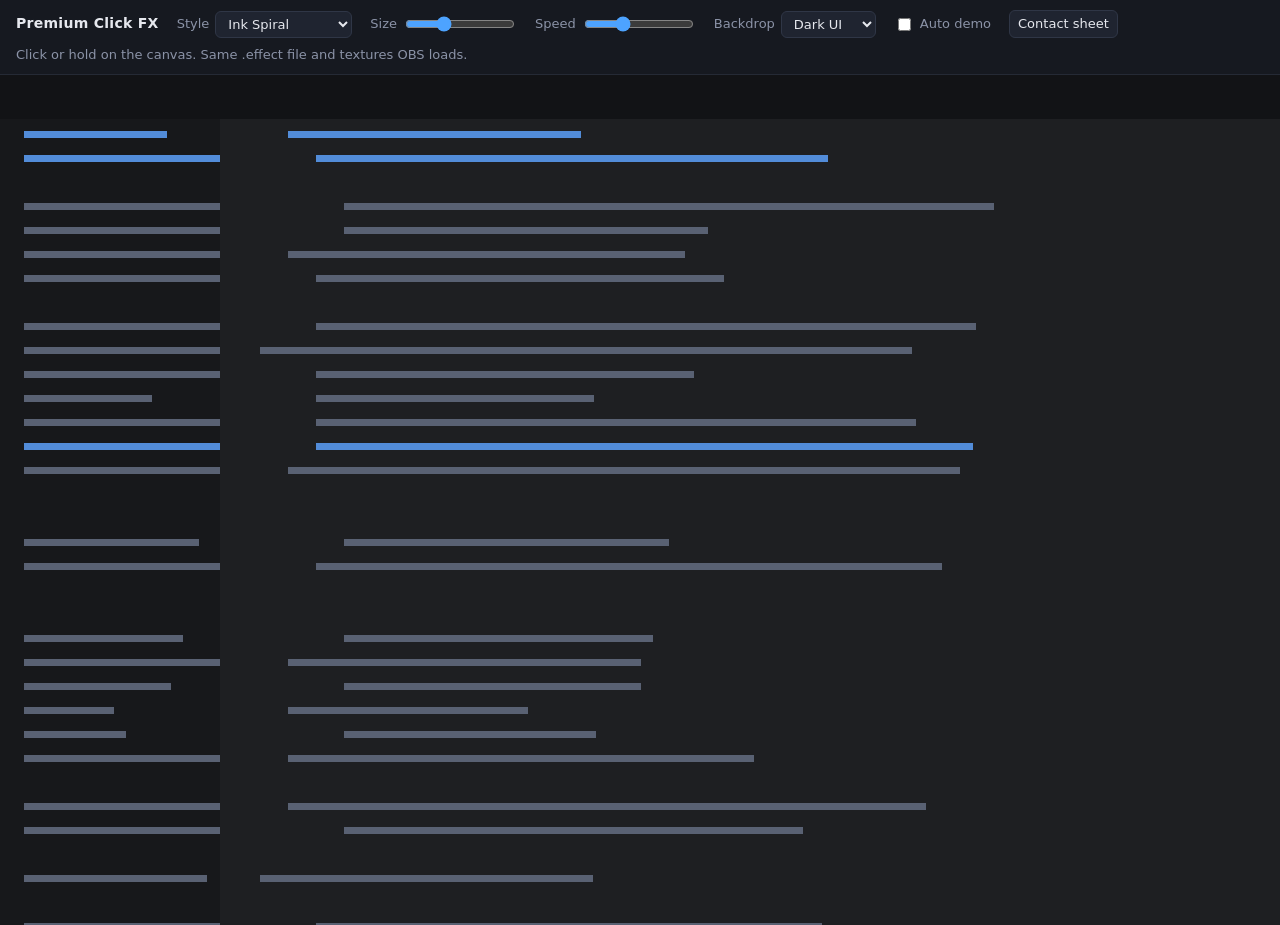
<file: click_fx/tools/preview/index.html>
<!doctype html>
<html lang="en">
<head>
<meta charset="utf-8">
<meta name="viewport" content="width=device-width, initial-scale=1">
<title>Click FX Preview</title>
<style>
  :root {
    --bg: #0e1014;
    --panel: #161920;
    --line: #252a35;
    --text: #e6e8ee;
    --muted: #8b93a7;
    --accent: #4da3ff;
  }
  html, body { margin: 0; height: 100%; background: var(--bg); color: var(--text);
    font: 13px/1.4 system-ui, -apple-system, "Segoe UI", sans-serif; }
  header { display: flex; flex-wrap: wrap; gap: 8px 18px; align-items: center;
    padding: 10px 16px; background: var(--panel); border-bottom: 1px solid var(--line); }
  header strong { font-size: 14px; letter-spacing: .02em; }
  label { display: flex; gap: 6px; align-items: center; color: var(--muted); }
  select, button { font: inherit; color: var(--text); background: #1f2430; border: 1px solid #2f3646;
    border-radius: 6px; padding: 4px 8px; }
  button:hover, select:hover { border-color: var(--accent); }
  input[type=range] { width: 110px; accent-color: var(--accent); }
  #stage { position: relative; }
  canvas { display: block; width: 100%; height: calc(100vh - 50px); cursor: crosshair; touch-action: none; }
  #labels { position: absolute; inset: 0; pointer-events: none; }
  #labels span { position: absolute; font: 11px/1 ui-monospace, Consolas, monospace; color: #c9d1e0;
    background: rgba(0, 0, 0, .55); padding: 3px 5px; border-radius: 4px; }
  #err { position: fixed; left: 16px; right: 16px; bottom: 16px; max-height: 45vh; overflow: auto; margin: 0;
    padding: 12px; background: #2a1215; color: #ffb4b4; border: 1px solid #5c2329; border-radius: 8px;
    font: 12px/1.45 ui-monospace, Consolas, monospace; white-space: pre-wrap; display: none; }
  .hint { color: var(--muted); }
  @media (max-width: 640px) { input[type=range] { width: 80px; } .hint { display: none; } }
</style>
</head>
<body>
<header>
  <strong>Premium Click FX</strong>
  <label>Style <select id="style"></select></label>
  <label>Size <input id="size" type="range" min="0.5" max="2" step="0.05" value="1"></label>
  <label>Speed <input id="speed" type="range" min="0.5" max="2" step="0.05" value="1"></label>
  <label>Backdrop <select id="bg">
    <option value="0">Dark UI</option>
    <option value="1">Light UI</option>
    <option value="2">Mid grey</option>
  </select></label>
  <label><input id="auto" type="checkbox"> Auto demo</label>
  <button id="sheetBtn">Contact sheet</button>
  <span class="hint">Click or hold on the canvas. Same .effect file and textures OBS loads.</span>
</header>
<div id="stage">
  <canvas id="c"></canvas>
  <div id="labels"></div>
</div>
<pre id="err"></pre>
<script>
"use strict";

// Mirror of STYLES in premium_click_fx.lua (keep in sync).
const STYLES = [
  { name: "Ink Spiral",     tech: "Ink",      dur: 1.25, rmul: 1.0,  ext: [-1.5, -1.5, 1.5, 1.5],
    colors: ["#FF4136", "#FFB3A7", "#000000", "#000000"] },
  { name: "Sci-Fi Pulse",   tech: "SciFi",    dur: 0.78, rmul: 1.0,  ext: [-1.8, -1.8, 1.8, 1.8],
    colors: ["#1E8BFF", "#6FF4FF", "#E8FBFF", "#000000"] },
  { name: "Inferno Burst",  tech: "Fire",     dur: 1.3,  rmul: 0.95, ext: [-1.6, -2.3, 1.6, 1.2],
    colors: ["#FF7A1A", "#7A0A00", "#000000", "#000000"] },
  { name: "MoGraph Pop",    tech: "Pop",      dur: 0.85, rmul: 0.9,  ext: [-1.5, -1.5, 1.5, 1.65],
    colors: ["#FF4F81", "#FFC93C", "#2EC4B6", "#7B5CFF"] },
  { name: "Liquid Splash",  tech: "Liquid",   dur: 1.1,  rmul: 0.85, ext: [-1.4, -1.4, 1.4, 1.45],
    colors: ["#8B5CF6", "#F0ABFC", "#1E1035", "#000000"] },
  { name: "Halftone Shock", tech: "Halftone", dur: 0.7,  rmul: 0.9,  ext: [-1.65, -1.65, 1.65, 1.65],
    colors: ["#FFE14D", "#FF3B30", "#141414", "#FF8A00"] },
];
const HOLD_EXT = [-0.8, -1.05, 0.8, 0.8], HOLD_DELAY = 0.12, HOLD_FADE_IN = 0.08, HOLD_FADE_OUT = 0.15;

const params = new URLSearchParams(location.search);
const canvas = document.getElementById("c");
const gl = canvas.getContext("webgl2", { premultipliedAlpha: true, alpha: false, antialias: false });
const errBox = document.getElementById("err");
function fail(msg) { errBox.style.display = "block"; errBox.textContent += msg + "\n"; console.error(msg); }

// ---------------------------------------------------------------- effect -> GLSL
function translateEffect(src) {
  const samplers = {};
  src = src.replace(/sampler_state\s+(\w+)\s*\{([^}]*)\}\s*;/g, (m, name, body) => {
    const get = (k) => ((body.match(new RegExp(k + "\\s*=\\s*(\\w+)")) || [])[1] || "").toLowerCase();
    samplers[name] = { filter: get("Filter"), u: get("AddressU"), v: get("AddressV") };
    return "";
  });
  const techniques = {};
  src = src.replace(/technique\s+(\w+)\s*\{\s*pass\s*\{([\s\S]*?)\}\s*\}/g, (m, name, body) => {
    techniques[name] = body.match(/pixel_shader\s*=\s*(\w+)\s*\(/)[1];
    return "";
  });
  src = src.replace(/uniform\s+float4x4\s+ViewProj\s*;/, "");
  src = src.replace(/VertData\s+VSDefault\s*\([^)]*\)\s*\{[\s\S]*?\n\}/, "");
  src = src.replace(/:\s*(POSITION|TEXCOORD\d|TARGET)\b/g, "");
  src = src.replace(/uniform\s+texture2d\s+\w+\s*;/g, "");
  const pairs = new Map();
  // GLSL reserves "__", so a combined sampler is named <texture>_S_<sampler>.
  const sampleCall = (fn) => (m, tex, samp) => {
    pairs.set(`${tex}_S_${samp}`, { tex, samp });
    return `${fn}(${tex}_S_${samp},`;
  };
  src = src.replace(/(\w+)\.SampleLevel\(\s*(\w+)\s*,/g, sampleCall("textureLod"));
  src = src.replace(/(\w+)\.Sample\(\s*(\w+)\s*,/g, sampleCall("texture"));
  src = src.replace(/\bfloat([234])\b/g, "vec$1")
           .replace(/\bint([234])\b/g, "ivec$1")
           .replace(/\blerp\s*\(/g, "mix(")
           .replace(/\bfrac\s*\(/g, "fract(")
           .replace(/\batan2\s*\(/g, "atan(")
           .replace(/\brsqrt\s*\(/g, "inversesqrt(");
  let decl = "";
  for (const key of pairs.keys()) decl += `uniform sampler2D ${key};\n`;
  const header = `#version 300 es
precision highp float;
precision highp int;
float saturate(float x) { return clamp(x, 0.0, 1.0); }
vec2 saturate(vec2 x) { return clamp(x, 0.0, 1.0); }
vec3 saturate(vec3 x) { return clamp(x, 0.0, 1.0); }
vec4 saturate(vec4 x) { return clamp(x, 0.0, 1.0); }
`;
  return { body: header + decl + src, techniques, samplers, pairs };
}

const VS = `#version 300 es
in vec2 a_pos;
uniform vec4 u_rect;
uniform vec2 u_canvas;
out vec2 v_uv;
void main() {
  vec2 px = u_rect.xy + a_pos * u_rect.zw;
  v_uv = a_pos;
  gl_Position = vec4(px.x / u_canvas.x * 2.0 - 1.0, 1.0 - px.y / u_canvas.y * 2.0, 0.0, 1.0);
}`;

// Procedural stand-in for a desktop: sidebar, panels and lines of "text".
const BG_FS = `#version 300 es
precision highp float;
in vec2 v_uv;
uniform vec2 u_canvas;
uniform float u_mode;
out vec4 o;
float h(float n) { return fract(sin(n * 12.9898) * 43758.5453); }
void main() {
  vec2 p = v_uv * u_canvas;
  if (u_mode > 1.5) { o = vec4(vec3(0.42), 1.0); return; }
  bool dark = u_mode < 0.5;
  vec3 base = dark ? vec3(0.118, 0.122, 0.133) : vec3(0.965, 0.969, 0.976);
  vec3 side = dark ? vec3(0.09, 0.094, 0.106) : vec3(0.91, 0.918, 0.93);
  vec3 txt  = dark ? vec3(0.35, 0.38, 0.45) : vec3(0.62, 0.65, 0.7);
  vec3 acc  = dark ? vec3(0.32, 0.55, 0.85) : vec3(0.15, 0.4, 0.8);
  vec3 c = p.x < 220.0 ? side : base;
  float row = floor(p.y / 24.0);
  float x0 = p.x < 220.0 ? 24.0 : 260.0 + 28.0 * floor(h(row * 3.1) * 4.0);
  float len = (p.x < 220.0 ? 90.0 : 240.0) + 520.0 * h(row);
  float y = mod(p.y, 24.0);
  if (y > 8.0 && y < 15.0 && p.x > x0 && p.x < x0 + len && h(row * 7.7) > 0.18)
    c = h(row * 1.3) > 0.85 ? acc : txt;
  if (p.y < 44.0) c = dark ? vec3(0.07, 0.075, 0.085) : vec3(1.0);
  o = vec4(c, 1.0);
}`;

function compile(type, src) {
  const s = gl.createShader(type);
  gl.shaderSource(s, src);
  gl.compileShader(s);
  if (!gl.getShaderParameter(s, gl.COMPILE_STATUS)) {
    const log = gl.getShaderInfoLog(s);
    const lines = src.split("\n");
    const m = log.match(/0:(\d+)/);
    const ctx = m ? lines.slice(Math.max(0, +m[1] - 3), +m[1] + 2).map((l, i) => `${+m[1] - 2 + i}: ${l}`).join("\n") : "";
    throw new Error(log + "\n" + ctx);
  }
  return s;
}
function program(vs, fs) {
  const p = gl.createProgram();
  gl.attachShader(p, compile(gl.VERTEX_SHADER, vs));
  gl.attachShader(p, compile(gl.FRAGMENT_SHADER, fs));
  gl.bindAttribLocation(p, 0, "a_pos");
  gl.linkProgram(p);
  if (!gl.getProgramParameter(p, gl.LINK_STATUS)) throw new Error(gl.getProgramInfoLog(p));
  return p;
}

function loadImage(url) {
  return new Promise((res, rej) => { const i = new Image(); i.onload = () => res(i); i.onerror = () => rej(new Error("load " + url)); i.src = url; });
}

const hex = (s) => [1, 3, 5].map((i) => parseInt(s.slice(i, i + 2), 16) / 255);

// ---------------------------------------------------------------- setup
let programs = {}, units = [], bgProg, quad;
async function init() {
  const base = "../../premium_click_fx/";
  const src = await (await fetch(base + "click_fx.effect", { cache: "no-store" })).text();
  const fx = translateEffect(src);
  const texNames = ["noise", "brush", "ramp", "hud", "matcap"];
  const files = { noise: "noise.png", brush: "brush.png", ramp: "ramps.png", hud: "hud.png", matcap: "matcap.png" };
  const textures = {};
  gl.pixelStorei(gl.UNPACK_COLORSPACE_CONVERSION_WEBGL, gl.NONE);
  gl.pixelStorei(gl.UNPACK_PREMULTIPLY_ALPHA_WEBGL, false);
  for (const n of texNames) {
    const img = await loadImage(base + "textures/" + files[n] + "?v=" + Date.now());
    const t = gl.createTexture();
    gl.bindTexture(gl.TEXTURE_2D, t);
    gl.texImage2D(gl.TEXTURE_2D, 0, gl.RGBA8, gl.RGBA, gl.UNSIGNED_BYTE, img);
    textures[n + "_tex"] = t;
  }
  // One texture unit per (texture, sampler) pair, each with its own sampler object.
  let unit = 0;
  for (const [key, { tex, samp }] of fx.pairs) {
    const st = fx.samplers[samp];
    const so = gl.createSampler();
    const wrap = (m) => (m === "wrap" ? gl.REPEAT : gl.CLAMP_TO_EDGE);
    const filt = st.filter === "point" ? gl.NEAREST : gl.LINEAR;
    gl.samplerParameteri(so, gl.TEXTURE_WRAP_S, wrap(st.u));
    gl.samplerParameteri(so, gl.TEXTURE_WRAP_T, wrap(st.v));
    gl.samplerParameteri(so, gl.TEXTURE_MIN_FILTER, filt);
    gl.samplerParameteri(so, gl.TEXTURE_MAG_FILTER, filt);
    units.push({ key, unit, tex: textures[tex], sampler: so });
    unit++;
  }
  for (const [tech, ps] of Object.entries(fx.techniques)) {
    const fs = fx.body + `
in vec2 v_uv;
out vec4 o_color;
void main() { VertData v; v.pos = vec4(0.0); v.uv = v_uv; o_color = ${ps}(v); }`;
    try {
      const p = program(VS, fs);
      const u = {};
      for (const n of ["u_rect", "u_canvas", "fx_quad", "fx_anim", "fx_shape", "fx_clip",
                       "fx_col_a", "fx_col_b", "fx_col_c", "fx_col_d"]) u[n] = gl.getUniformLocation(p, n);
      gl.useProgram(p);
      for (const un of units) {
        const loc = gl.getUniformLocation(p, un.key);
        if (loc) gl.uniform1i(loc, un.unit);
      }
      programs[tech] = { p, u };
    } catch (e) {
      fail(`technique ${tech}: ${e.message}`);
    }
  }
  bgProg = program(VS, BG_FS);
  quad = gl.createBuffer();
  gl.bindBuffer(gl.ARRAY_BUFFER, quad);
  gl.bufferData(gl.ARRAY_BUFFER, new Float32Array([0, 0, 1, 0, 0, 1, 1, 1]), gl.STATIC_DRAW);
  gl.enableVertexAttribArray(0);
  gl.vertexAttribPointer(0, 2, gl.FLOAT, false, 0, 0);
}

// ---------------------------------------------------------------- drawing
let W = 0, H = 0;
function resize() {
  const dpr = window.devicePixelRatio || 1;
  W = Math.round(canvas.clientWidth * dpr);
  H = Math.round(canvas.clientHeight * dpr);
  if (canvas.width !== W || canvas.height !== H) { canvas.width = W; canvas.height = H; }
}

function bindUnits() {
  for (const un of units) {
    gl.activeTexture(gl.TEXTURE0 + un.unit);
    gl.bindTexture(gl.TEXTURE_2D, un.tex);
    gl.bindSampler(un.unit, un.sampler);
  }
}

function drawBackground(mode, rect) {
  gl.disable(gl.BLEND);
  gl.useProgram(bgProg);
  gl.uniform4f(gl.getUniformLocation(bgProg, "u_rect"), rect[0], rect[1], rect[2], rect[3]);
  gl.uniform2f(gl.getUniformLocation(bgProg, "u_canvas"), W, H);
  gl.uniform1f(gl.getUniformLocation(bgProg, "u_mode"), mode);
  gl.drawArrays(gl.TRIANGLE_STRIP, 0, 4);
}

// Draws one effect exactly as the Lua source does: a quad around the click.
function drawFx(tech, st, styleIndex, x, y, age, seed, R, opacity, clip, extOverride) {
  const pr = programs[tech];
  if (!pr) return;
  const ext = extOverride || st.ext;
  const qx = ext[0] * R, qy = ext[1] * R, qw = (ext[2] - ext[0]) * R, qh = (ext[3] - ext[1]) * R;
  gl.useProgram(pr.p);
  const u = pr.u;
  gl.uniform4f(u.u_rect, x + qx, y + qy, qw, qh);
  gl.uniform2f(u.u_canvas, W, H);
  gl.uniform4f(u.fx_quad, qx, qy, qw, qh);
  gl.uniform4f(u.fx_anim, age, st.dur, seed, 0);
  gl.uniform4f(u.fx_shape, R, opacity, 0, styleIndex);
  gl.uniform4f(u.fx_clip, clip[0], clip[1], clip[2], clip[3]);
  const cols = st.colors.map(hex);
  gl.uniform4f(u.fx_col_a, ...cols[0], 0);
  gl.uniform4f(u.fx_col_b, ...cols[1], 0);
  gl.uniform4f(u.fx_col_c, ...cols[2], 0);
  gl.uniform4f(u.fx_col_d, ...cols[3], 0);
  gl.enable(gl.BLEND);
  gl.blendFunc(gl.ONE, gl.ONE_MINUS_SRC_ALPHA);
  gl.drawArrays(gl.TRIANGLE_STRIP, 0, 4);
}

// ---------------------------------------------------------------- interaction
const ui = {
  style: document.getElementById("style"), size: document.getElementById("size"),
  speed: document.getElementById("speed"), bg: document.getElementById("bg"),
  auto: document.getElementById("auto"), sheet: document.getElementById("sheetBtn"),
  labels: document.getElementById("labels"),
};
STYLES.forEach((s, i) => ui.style.add(new Option(s.name, i)));
ui.style.add(new Option("Random", -1));
ui.style.add(new Option("Cycle", -2));

let clock = 0, last = performance.now() / 1000, effects = [], hold = null, cycle = 0, nextAuto = 0, sheet = null;
// Same rule as the Lua source (BASE_RADIUS), simulating a 1440p capture.
const radius = (st) => 0.065 * 1440 * parseFloat(ui.size.value) * st.rmul * (W / canvas.clientWidth || 1) / (window.devicePixelRatio || 1);

function pickStyle() {
  const v = parseInt(ui.style.value, 10);
  if (v >= 0) return v;
  if (v === -1) return Math.floor(Math.random() * STYLES.length);
  return cycle++ % STYLES.length;
}
function spawn(x, y) {
  const si = pickStyle();
  effects.push({ si, x, y, t0: clock, seed: Math.random() });
  if (effects.length > 32) effects.shift();
  return si;
}
function canvasPos(e) {
  const r = canvas.getBoundingClientRect();
  return [(e.clientX - r.left) * W / r.width, (e.clientY - r.top) * H / r.height];
}
canvas.addEventListener("pointerdown", (e) => {
  sheet = null; ui.labels.textContent = "";
  canvas.setPointerCapture(e.pointerId);
  const [x, y] = canvasPos(e);
  const si = spawn(x, y);
  hold = { si, x, y, t0: clock, rel: null, seed: Math.random() };
});
canvas.addEventListener("pointermove", (e) => { if (hold && hold.rel === null) [hold.x, hold.y] = canvasPos(e); });
const release = () => { if (hold && hold.rel === null) hold.rel = clock; };
canvas.addEventListener("pointerup", release);
canvas.addEventListener("pointercancel", release);
ui.sheet.addEventListener("click", () => openSheet(Math.max(0, parseInt(ui.style.value, 10)), 12));

// Contact sheet: one effect frozen at evenly spaced ages.
function openSheet(si, n) {
  sheet = { si, n };
  effects = [];
}
function drawSheet() {
  const st = STYLES[sheet.si];
  const ages = params.has("ages") ? params.get("ages").split(",").map(parseFloat) : null;
  if (ages) sheet.n = ages.length;
  const cols = Math.min(sheet.n, parseInt(params.get("cols") || "6", 10));
  const rows = Math.ceil(sheet.n / cols);
  const cw = W / cols, ch = H / rows;
  const ext = st.ext;
  const R = Math.min(cw / (ext[2] - ext[0]), ch / (ext[3] - ext[1])) * parseFloat(params.get("fill") || "1");
  ui.labels.textContent = "";
  const dpr = W / canvas.clientWidth;
  for (let i = 0; i < sheet.n; i++) {
    const cx = (i % cols) * cw, cy = Math.floor(i / cols) * ch;
    const age = ages ? ages[i] : (i + 0.5) / sheet.n * st.dur;
    const x = cx + cw * (-ext[0]) / (ext[2] - ext[0]);
    const y = cy + ch * (-ext[1]) / (ext[3] - ext[1]);
    gl.enable(gl.SCISSOR_TEST);
    gl.scissor(Math.round(cx), Math.round(H - cy - ch), Math.round(cw), Math.round(ch));
    drawBackground(parseFloat(ui.bg.value), [0, 0, W, H]);
    drawFx(st.tech, st, sheet.si, x, y, age, 0.37 + i * 0, R, 1.0, [x - cx, y - cy, cw, ch]);
    gl.disable(gl.SCISSOR_TEST);
    const lab = document.createElement("span");
    lab.textContent = `${st.name}  t=${age.toFixed(2)}s`;
    lab.style.left = (cx / dpr + 6) + "px";
    lab.style.top = (cy / dpr + 6) + "px";
    ui.labels.appendChild(lab);
  }
}

function frame() {
  resize();
  const now = performance.now() / 1000;
  const dt = Math.min(now - last, 0.1);
  last = now;
  clock += dt;
  gl.viewport(0, 0, W, H);
  if (sheet) {
    drawSheet();
    requestAnimationFrame(frame);
    return;
  }
  drawBackground(parseFloat(ui.bg.value), [0, 0, W, H]);
  bindUnits();
  const speed = parseFloat(ui.speed.value);
  if (ui.auto.checked && clock > nextAuto) {
    spawn(W * (0.2 + 0.6 * Math.random()), H * (0.25 + 0.55 * Math.random()));
    nextAuto = clock + 0.55 + Math.random() * 0.5;
  }
  effects = effects.filter((e) => (clock - e.t0) * speed < STYLES[e.si].dur);
  for (const e of effects) {
    const st = STYLES[e.si];
    drawFx(st.tech, st, e.si, e.x, e.y, (clock - e.t0) * speed, e.seed, radius(st), 1.0, [e.x, e.y, W, H]);
  }
  if (hold) {
    const held = (hold.rel === null ? clock : hold.rel) - hold.t0;
    let a = Math.min(1, Math.max(0, (held - HOLD_DELAY) / HOLD_FADE_IN));
    if (hold.rel !== null) a *= Math.max(0, 1 - (clock - hold.rel) / HOLD_FADE_OUT);
    if (hold.rel !== null && clock - hold.rel > HOLD_FADE_OUT) hold = null;
    else if (a > 0) {
      const st = STYLES[hold.si];
      drawFx("Hold", st, hold.si, hold.x, hold.y, Math.max(0, held - HOLD_DELAY), hold.seed, radius(st), a,
             [hold.x, hold.y, W, H], HOLD_EXT);
    }
  }
  requestAnimationFrame(frame);
}

init().then(() => {
  bindUnits();
  if (params.has("bg")) ui.bg.value = params.get("bg");
  if (params.has("sheet")) {
    const si = STYLES.findIndex((s) => s.tech === params.get("sheet") || s.name === params.get("sheet"));
    openSheet(Math.max(0, si), parseInt(params.get("n") || "12", 10));
  }
  if (params.has("hold")) {
    // Freeze a grid of hold indicators, one per style, for inspection.
    sheet = null;
    const t = parseFloat(params.get("hold"));
    const drawHolds = () => {
      resize();
      gl.viewport(0, 0, W, H);
      drawBackground(parseFloat(ui.bg.value), [0, 0, W, H]);
      bindUnits();
      STYLES.forEach((st, i) => {
        const x = W * (i + 0.5) / STYLES.length, y = H * 0.5;
        const R = Math.min(W / STYLES.length / 1.6, H / 1.6);
        drawFx("Hold", st, i, x, y, t, 0.37, R, 1.0, [x, y, W, H], HOLD_EXT);
      });
      requestAnimationFrame(drawHolds);
    };
    drawHolds();
    return;
  }
  if (params.has("auto")) ui.auto.checked = true;
  requestAnimationFrame(frame);
}).catch((e) => fail(e.stack || String(e)));
</script>
</body>
</html>
</file>
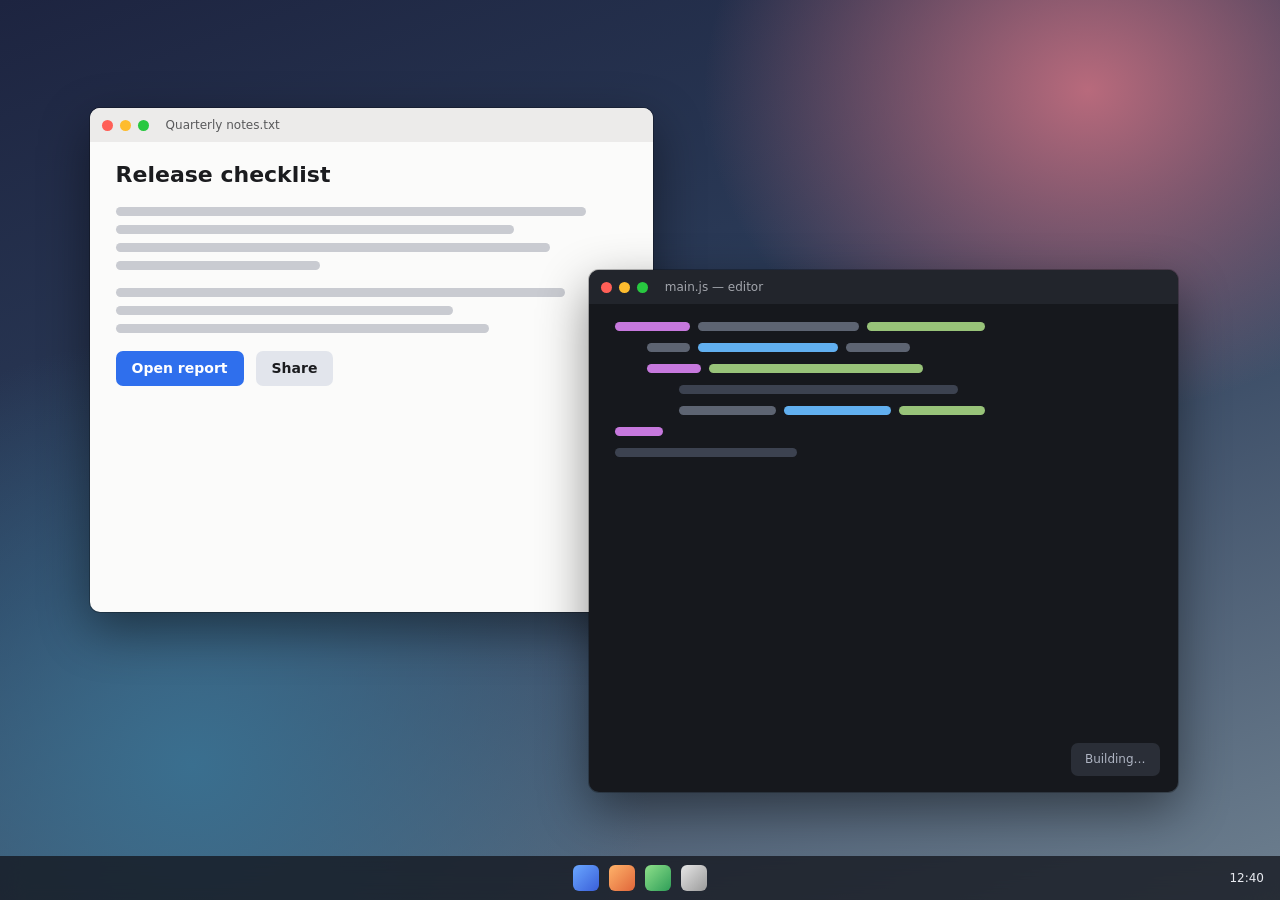
<file: three_js_fx/pages/aquarium/index.html>
<!doctype html>
<html lang="en">
<head>
<meta charset="utf-8">
<title>Aquarium — a goldfish in a water-filled cursor</title>
<link rel="icon" href="data:,">
<script type="importmap">{"imports":{"three":"../../vendor/three/build/three.module.js"}}</script>
<style>
	html, body {
		margin: 0;
		overflow: hidden;
		background: transparent;
	}
</style>
</head>
<body>
<script type="module" src="./main.js"></script>
</body>
</html>
</file>
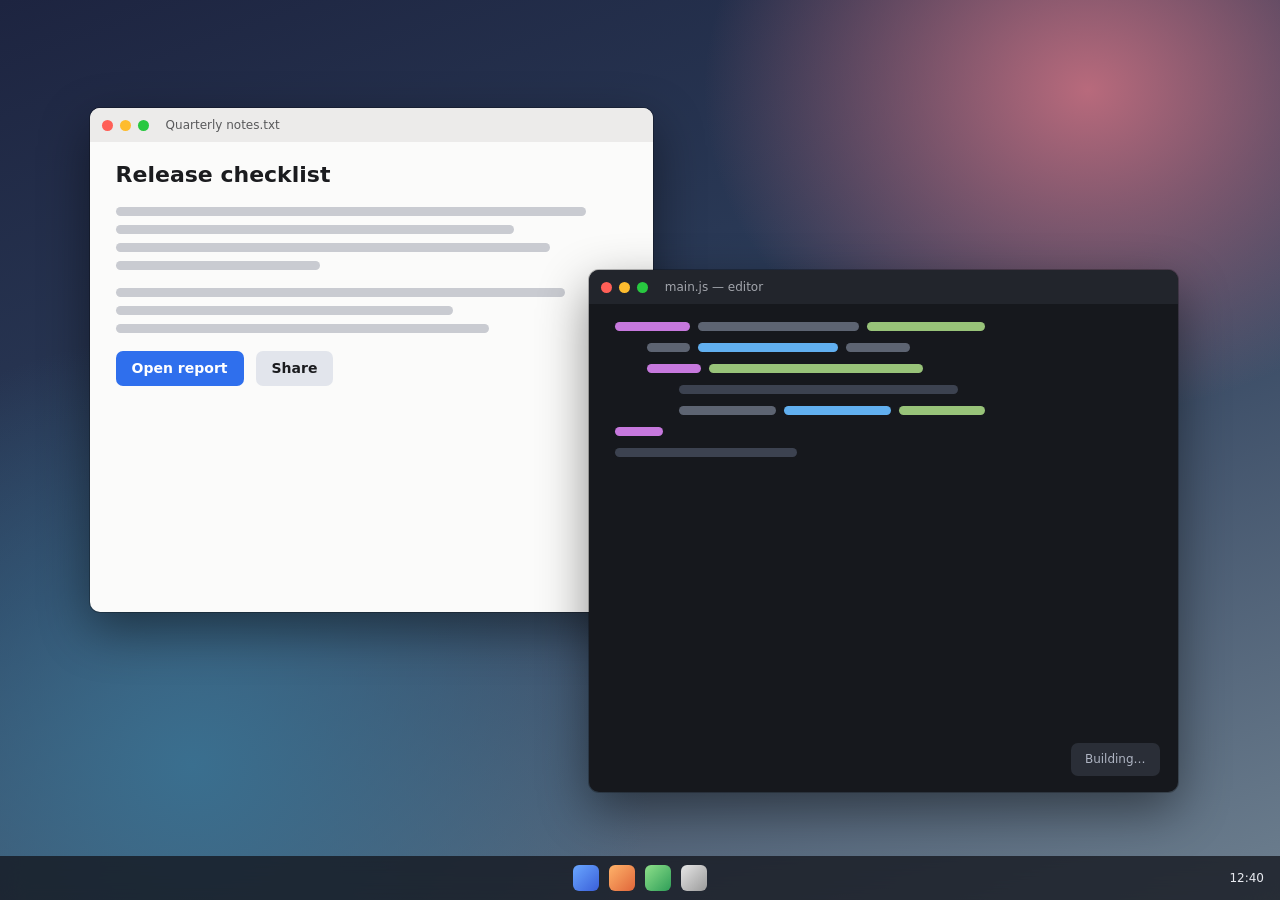
<file: three_js_fx/pages/bloom/index.html>
<!doctype html>
<html lang="en">
<head>
<meta charset="utf-8">
<title>Bloom — glitter, petals and a pocketful of magic</title>
<link rel="icon" href="data:,">
<script type="importmap">{"imports":{"three":"../../vendor/three/build/three.module.js"}}</script>
<style>
	html, body {
		margin: 0;
		overflow: hidden;
		background: transparent;
	}
</style>
</head>
<body>
<script type="module" src="./main.js"></script>
</body>
</html>
</file>
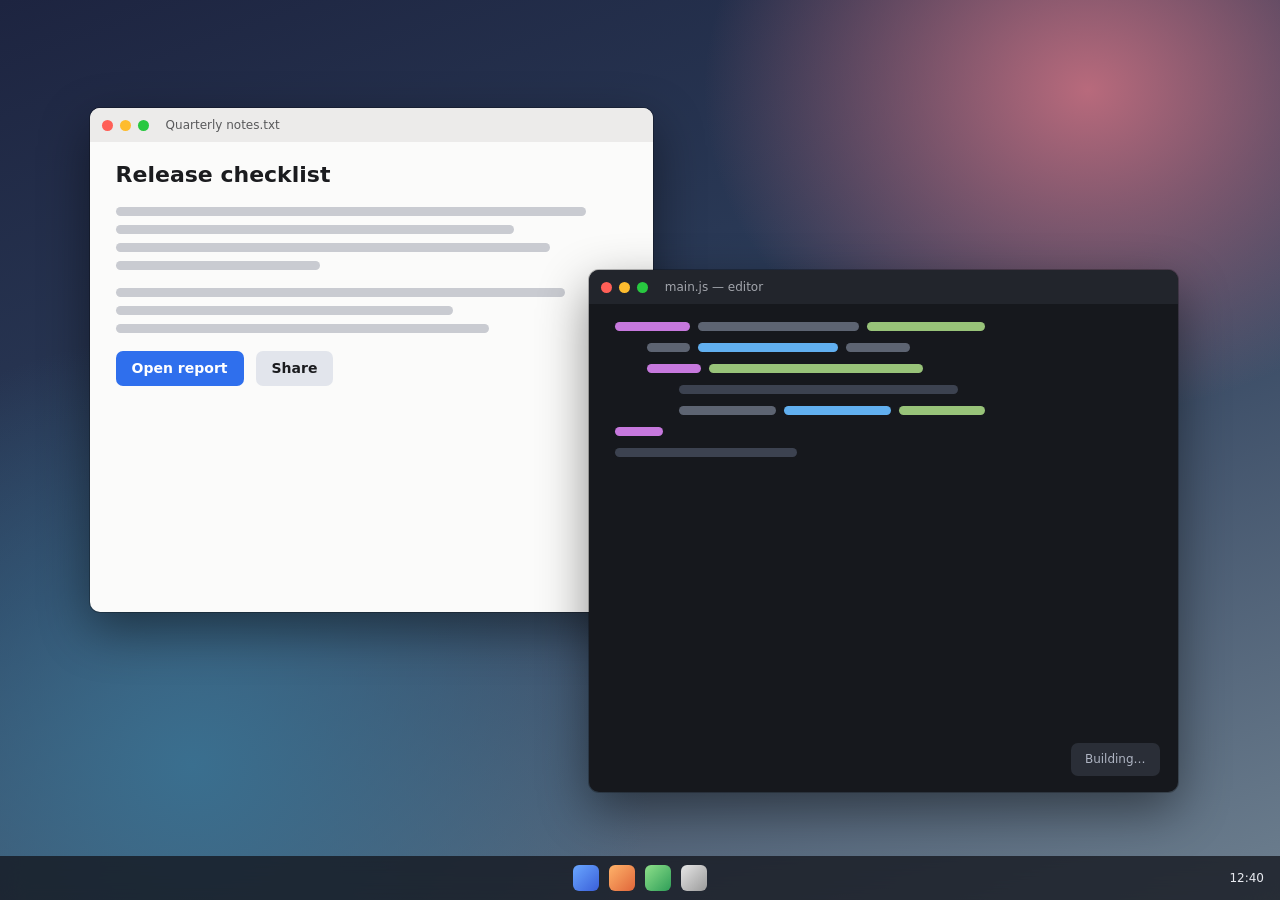
<file: three_js_fx/pages/bubbles/index.html>
<!doctype html>
<html lang="en">
<head>
<meta charset="utf-8">
<title>Bubbles — soap film on a summer sky</title>
<link rel="icon" href="data:,">
<script type="importmap">{"imports":{"three":"../../vendor/three/build/three.module.js"}}</script>
<style>
	html, body {
		margin: 0;
		overflow: hidden;
		background: transparent;
	}
</style>
</head>
<body>
<script type="module" src="./main.js"></script>
</body>
</html>
</file>
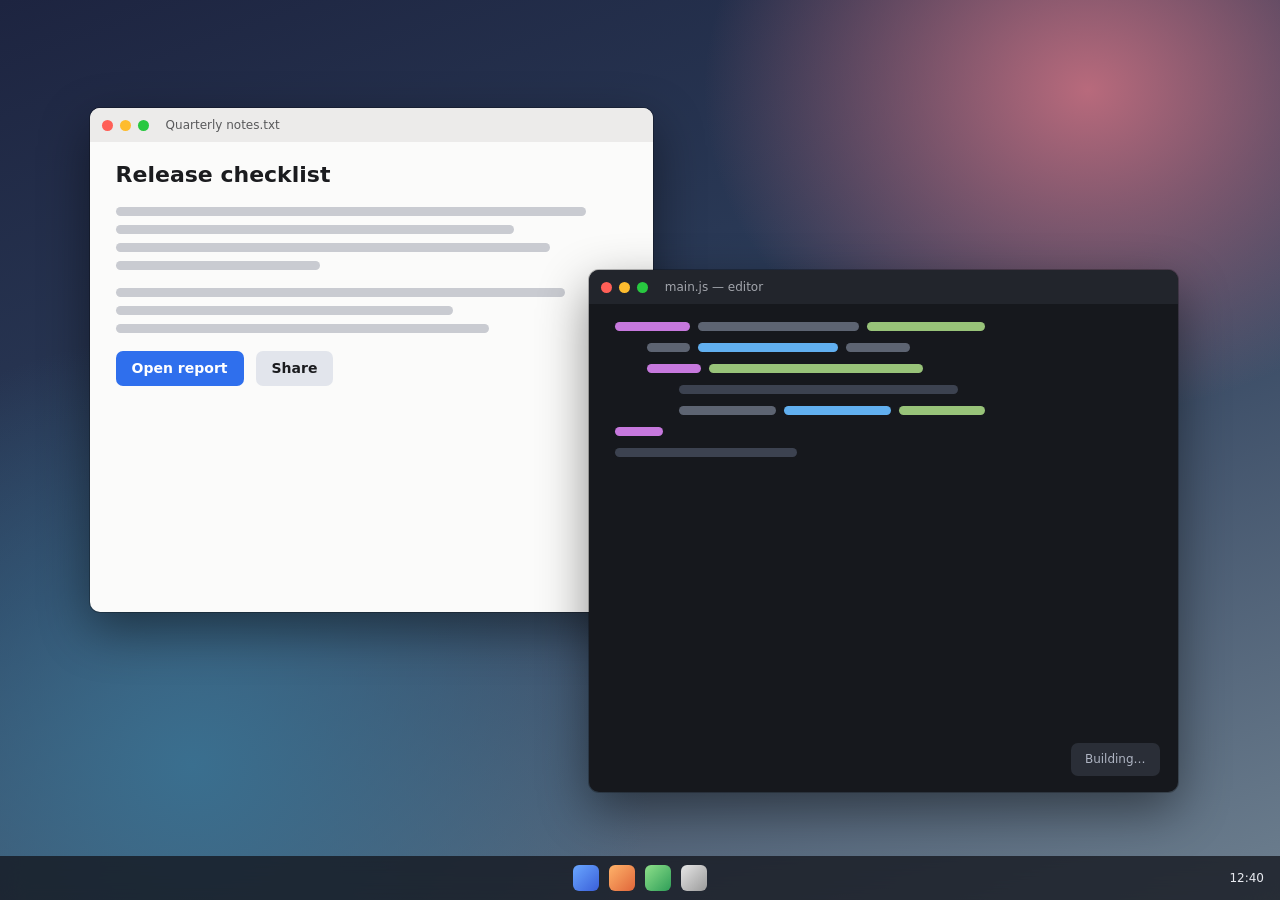
<file: three_js_fx/pages/eden/index.html>
<!doctype html>
<html lang="en">
<head>
<meta charset="utf-8">
<title>Eden — a glass world on a green hill</title>
<link rel="icon" href="data:,">
<script type="importmap">{"imports":{"three":"../../vendor/three/build/three.module.js"}}</script>
<style>html, body { margin: 0; overflow: hidden; background: transparent; }</style>
</head>
<body>
<script type="module" src="./main.js"></script>
</body>
</html>
</file>
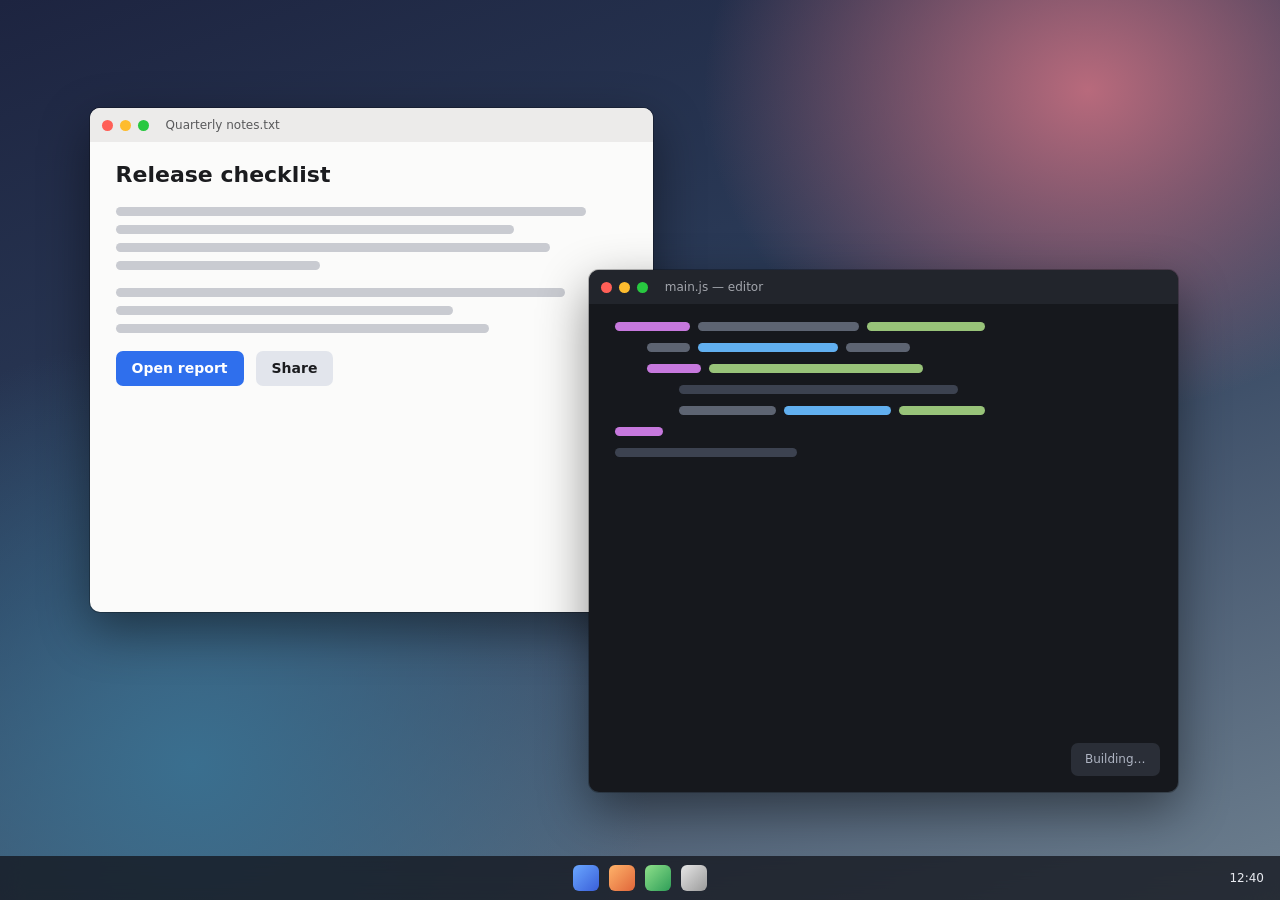
<file: three_js_fx/pages/ferrofluid/index.html>
<!doctype html>
<html lang="en">
<head>
<meta charset="utf-8">
<title>Ferrofluid — liquid metal under a magnet</title>
<link rel="icon" href="data:,">
<script type="importmap">{"imports":{"three":"../../vendor/three/build/three.module.js"}}</script>
<style>
	html, body {
		margin: 0;
		overflow: hidden;
		background: transparent;
	}
</style>
</head>
<body>
<script type="module" src="./main.js"></script>
</body>
</html>
</file>
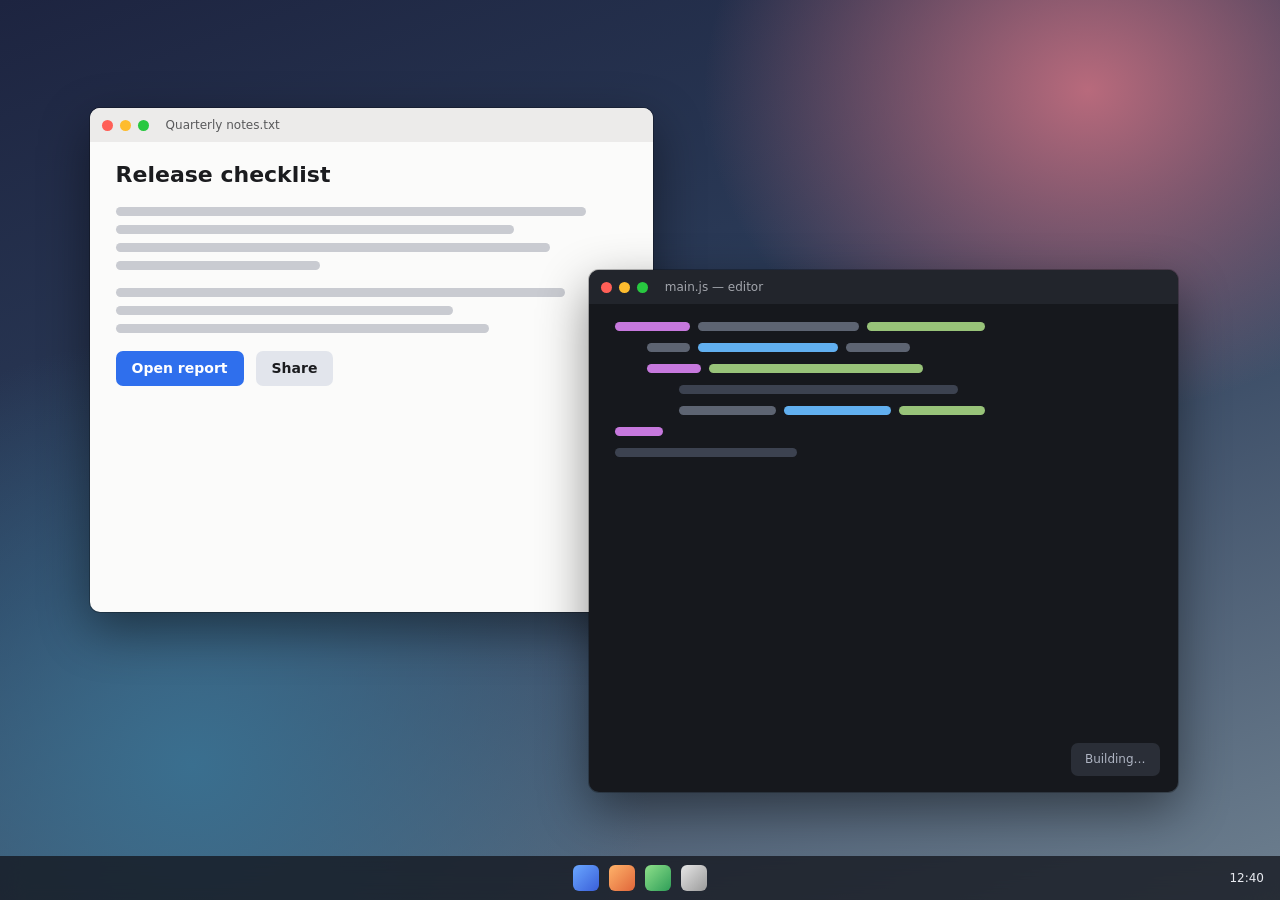
<file: three_js_fx/pages/frost/index.html>
<!doctype html>
<html lang="en">
<head>
<meta charset="utf-8">
<title>Frost — the cursor freezes the air</title>
<link rel="icon" href="data:,">
<script type="importmap">{"imports":{"three":"../../vendor/three/build/three.module.js"}}</script>
<style>html, body { margin: 0; overflow: hidden; background: transparent; }</style>
</head>
<body>
<script type="module" src="./main.js"></script>
</body>
</html>
</file>
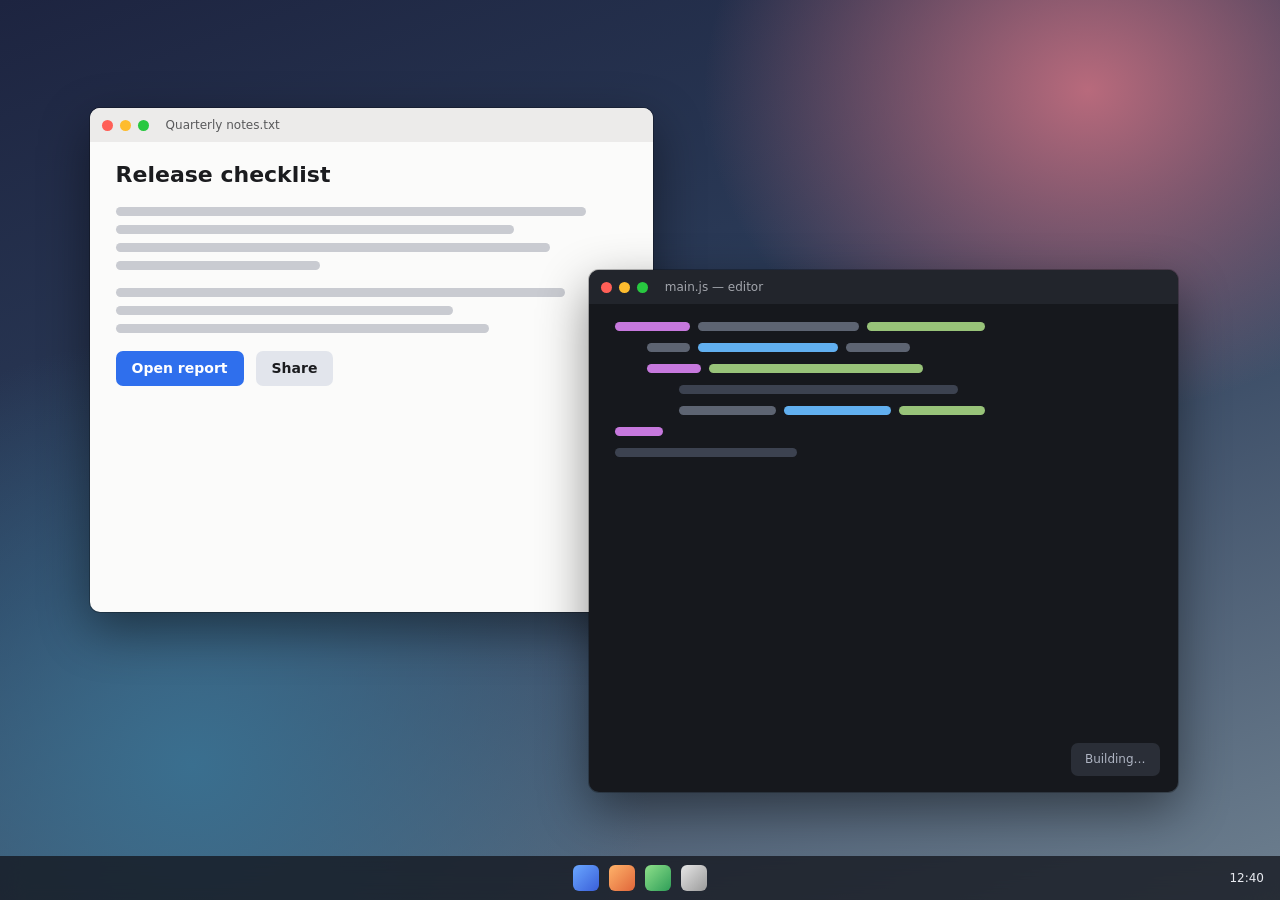
<file: three_js_fx/pages/pixel/index.html>
<!doctype html>
<html lang="en">
<head>
<meta charset="utf-8">
<title>Arcade — 16-bit cursor rush</title>
<link rel="icon" href="data:,">
<script type="importmap">{"imports":{"three":"../../vendor/three/build/three.module.js"}}</script>
<style>html, body { margin: 0; overflow: hidden; background: transparent; }</style>
</head>
<body>
<script type="module" src="./main.js"></script>
</body>
</html>
</file>
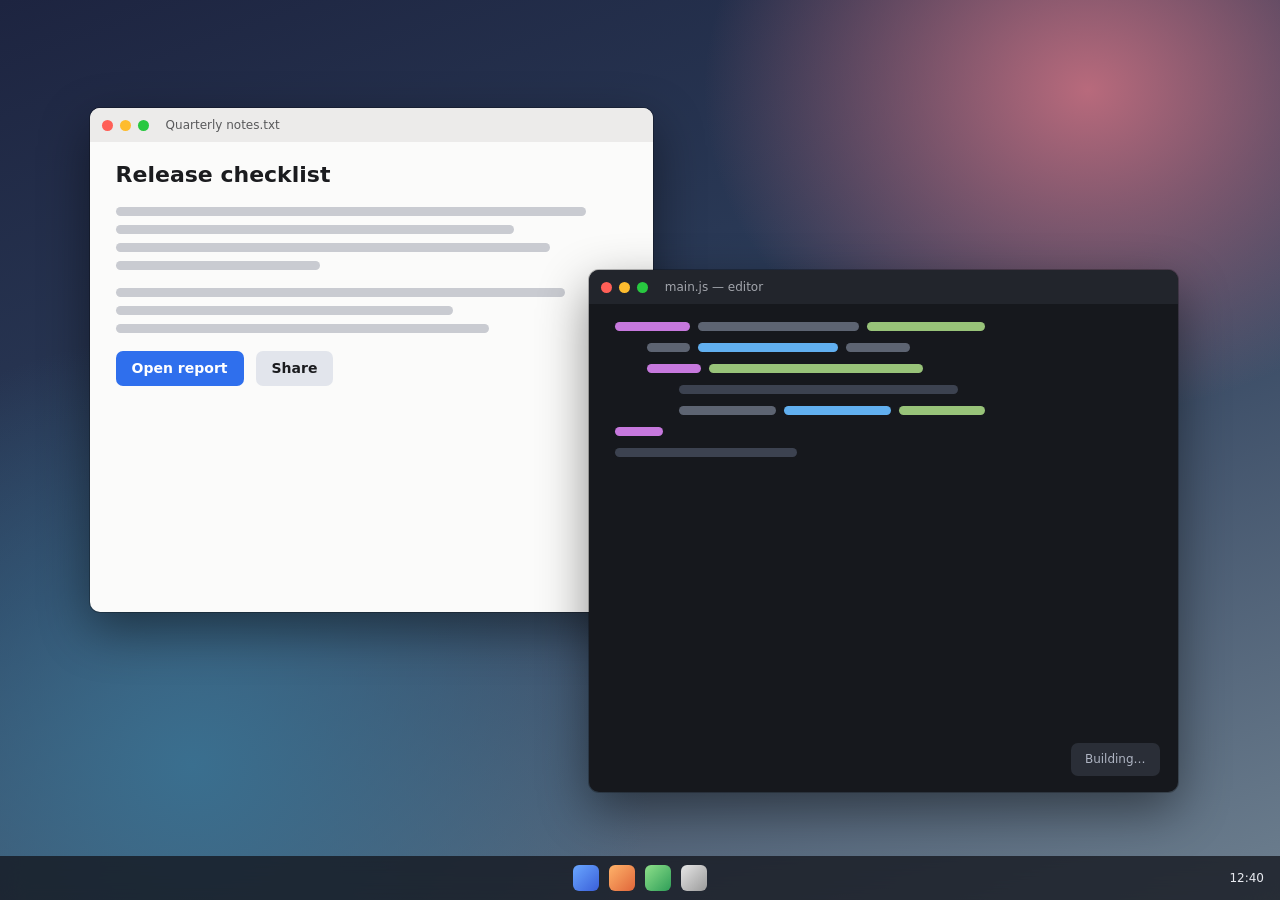
<file: three_js_fx/pages/voltage/index.html>
<!doctype html>
<html lang="en">
<head>
<meta charset="utf-8">
<title>Voltage — ten thousand volts in your hand</title>
<link rel="icon" href="data:,">
<script type="importmap">{"imports":{"three":"../../vendor/three/build/three.module.js"}}</script>
<style>
	html, body {
		margin: 0;
		overflow: hidden;
		background: transparent;
	}
</style>
</head>
<body>
<script type="module" src="./main.js"></script>
</body>
</html>
</file>
